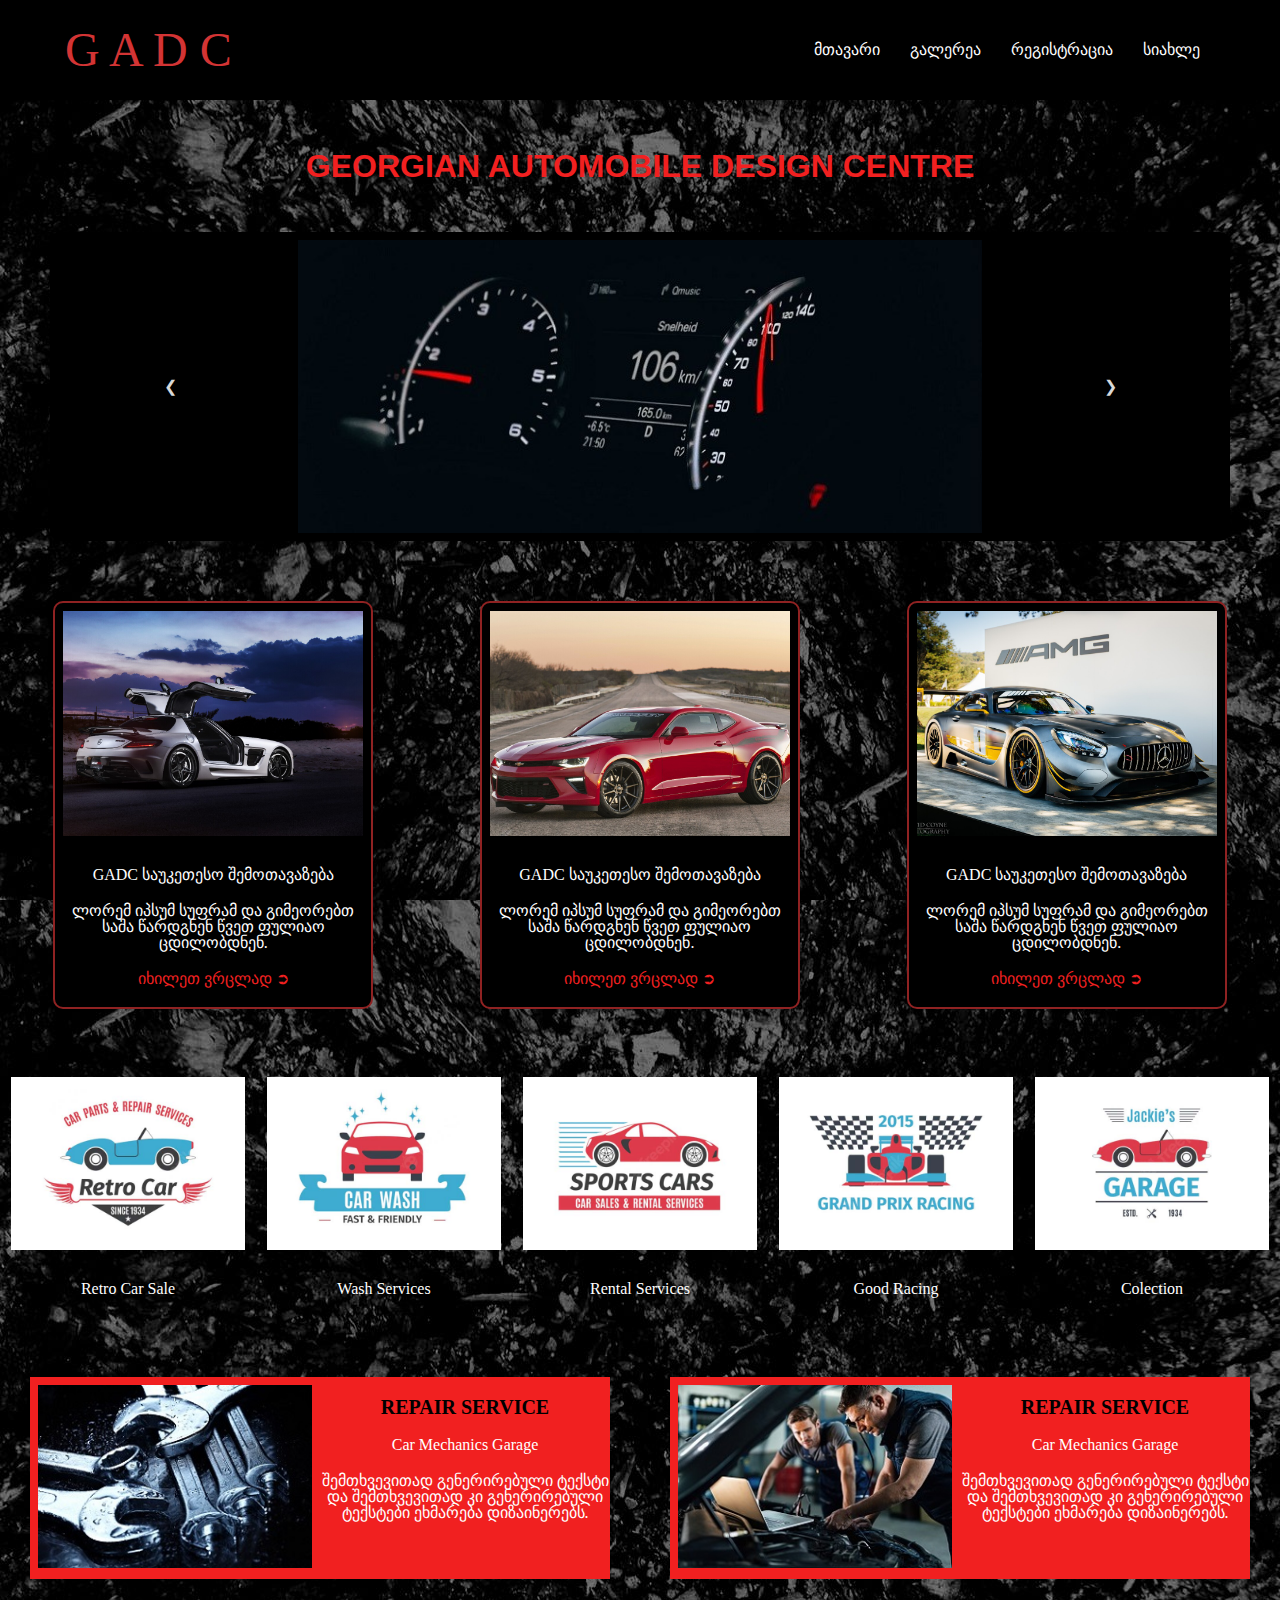
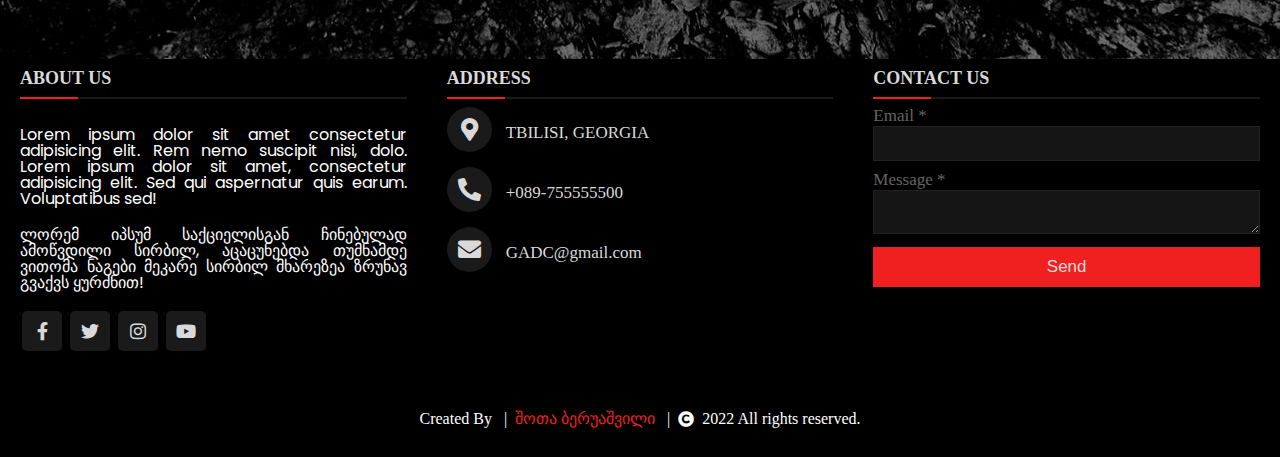
<file: index.html>
<!DOCTYPE html>
<html lang="en">
<head>
    <meta charset="UTF-8">
    <meta http-equiv="X-UA-Compatible" content="IE=edge">
    <meta name="viewport" content="width=device-width, initial-scale=1.0">
    <meta name="keywords" content="Car, Showroom, Service, Expert, Sell, Repair">
    <meta name="description" content="Sale and repair of automobiles">
    <meta name="author" content="Shota Beruashvili">
    <meta property="og:url"                content="https://shotaberuashvili.github.io/DAVALEBA-10/">
    <meta property="og:type"               content="website">
    <meta property="og:title"              content="Sale and repair of automobiles">
    <meta property="og:description"        content="Binary memory friends Accomplices thrift broidered,">
    <meta property="og:image"              content="https://images.pexels.com/photos/919073/pexels-photo-919073.jpeg?auto=compress&cs=tinysrgb&w=1260&h=750&dpr=1">
    <link rel="icon" href="galery/LOGO-HTML-5.png">
    <link rel="stylesheet" href="https://cdnjs.cloudflare.com/ajax/libs/font-awesome/5.15.3/css/all.min.css">
    <title>ფინალური homework</title>
    <link rel="stylesheet" href="styles/reset.css">
    <link rel="stylesheet" href="styles/responsiv.css">
    <link rel="stylesheet" href="styles/style.css">
</head>
<body>
    <header>
        <div class="navigacia">
            <div class="logo">
               <a class="logo-text" href="index.html">G A D C</a>
            </div>
            <ul class="nav-item">
               <li><a href="index.html">მთავარი</a></li>
               <li><a href="galery.html" target="_blank">გალერეა</a></li>
               <li><a href="reg.html" target="_blank">რეგისტრაცია</a></li>
               <li><a href="news.html" target="_blank">სიახლე</a></li>
            </ul>
            <div class="burger-bar">
                <div class="line1"></div>
                <div class="line2"></div>
                <div class="line3"></div>
            </div>
        </div>
    </header>
    <h1>GEORGIAN AUTOMOBILE DESIGN CENTRE</h1>

    <div class="slider">
      <div class="item">
          <a class="previous" onclick="previousSlide()">&#10094;</a>
          <img src="galery/s-1.jpg" alt="car">
          <a class="next" onclick="nextSlide()">&#10095;</a>
      </div>

      <div class="item">
          <a class="previous" onclick="previousSlide()">&#10094;</a>
          <img src="galery/s-2.jpg" alt="car">
          <a class="next" onclick="nextSlide()">&#10095;</a>
      </div>

      <div class="item">
          <a class="previous" onclick="previousSlide()">&#10094;</a>
          <img src="galery/s-3.jpg" alt="car">
          <a class="next" onclick="nextSlide()">&#10095;</a>
      </div>

      <div class="item">
        <a class="previous" onclick="previousSlide()">&#10094;</a>
        <img src="galery/s-4.jpg" alt="car">
        <a class="next" onclick="nextSlide()">&#10095;</a>
      </div>

      <div class="item">
        <a class="previous" onclick="previousSlide()">&#10094;</a>
        <img src="galery/s-5.jpg" alt="car">
        <a class="next" onclick="nextSlide()">&#10095;</a>
      </div>
    </div>
    
 
    <section class="one-block">  
      <div class="box-erti">
        <img class="one-block-img" src="galery/erti-4k-wallpaper.jpg" alt="img1">
        <h4>GADC საუკეთესო შემოთავაზება</h4>
        <p>ლორემ იპსუმ სუფრამ და გიმეორებთ საშა  
            წარდგნენ წვეთ ფულიაო ცდილობდნენ. </p>
             <p class="ixilet"><a class="ixile" href="#">იხილეთ ვრცლად &#10162;</a></p>
    </div>
    <div class="box-ori">
        <img class="one-block-img" src="galery/ori-4k-wallpaper.jpg" alt="img2">
        <h4>GADC საუკეთესო შემოთავაზება</h4>
        <p>ლორემ იპსუმ სუფრამ და გიმეორებთ საშა 
             წარდგნენ წვეთ ფულიაო ცდილობდნენ. </p>
            <p class="ixilet"><a class="ixile" href="#">იხილეთ ვრცლად &#10162;</a></p>
    </div>
    <div class="box-sami">
        <img class="one-block-img" src="galery/sami-Benz-Tuning-Silver-color.jpg" alt="img3">
        <h4>GADC საუკეთესო შემოთავაზება</h4>
        <p>ლორემ იპსუმ სუფრამ და გიმეორებთ საშა 
             წარდგნენ წვეთ ფულიაო ცდილობდნენ. </p>
            <p class="ixilet"><a class="ixile" href="#">იხილეთ ვრცლად &#10162;</a></p>
    </div>     
    </section>


    <section class="two-block">
          
      <div class="two-block-box">
        <img class="car-img-box" src="galery/c-1.jpg" alt="car">
        <h4 class="two-block-text">Retro Car Sale</h4>
      </div>
      <div class="two-block-box">
        <img class="car-img-box" src="galery/c-2.jpg" alt="car">
        <h4 class="two-block-text">Wash Services</h4>
      </div>
      <div class="two-block-box">
        <img class="car-img-box" src="galery/c-3.jpg" alt="car">
        <h4 class="two-block-text">Rental Services</h4>
      </div>
      <div class="two-block-box">
        <img class="car-img-box" src="galery/c-4.jpg" alt="car">
        <h4 class="two-block-text">Good Racing</h4>
      </div>
      <div class="two-block-box">
        <img class="car-img-box" src="galery/c-5.jpg" alt="car">
        <h4 class="two-block-text">Colection</h4>
      </div>
    </section>

    <div class="block-3">
          <div class="block-box-3-1">
              <div class="div-img"><img class="img-block-car" src="galery/steel-tools-1.jpg" alt="car"></div>
              <div class="box-03">
                  <p class="title-sxva">REPAIR SERVICE</p>
                  <p class="title-sxva-2">Car Mechanics Garage</p>
                  <p class="text-text">შემთხვევითად გენერირებული ტექსტი და შემთხვევითად კი გენერირებული ტექსტები ეხმარება დიზაინერებს.</p>
              </div> 
          </div>
          <div class="block-box-3-2">
            <div class="div-img"><img class="img-block-car" src="galery/car-repairmen-2.jpg" alt="car"></div>
            <div class="box-03">
                <p class="title-sxva">REPAIR SERVICE</p>
                <p class="title-sxva-2">Car Mechanics Garage</p>
                <p class="text-text">შემთხვევითად გენერირებული ტექსტი და შემთხვევითად კი გენერირებული ტექსტები ეხმარება დიზაინერებს.</p>
            </div> 
        </div> 
      </div>
      
    <footer>
        <div class="main-content">
            <div class="left box">
              <h2>About us</h2>
              <div class="content">
                <p>Lorem ipsum dolor sit amet consectetur adipisicing elit. Rem nemo suscipit nisi, dolo. Lorem ipsum dolor sit amet, consectetur adipisicing elit. Sed qui aspernatur quis earum. Voluptatibus sed!</p>
                <p> ლორემ იპსუმ საქციელისგან ჩინებულად ამოწვდილი სირბილ, აცაცუნებდა თუმნამდე ვითომა ნაგები მეკარე სირბილ მხარეზეა ზრუნავ გვაქვს ყურძნით!</p>
                <div class="social">
                  <a href="https://facebook.com/"><span class="fab fa-facebook-f"></span></a>
                  <a href="#"><span class="fab fa-twitter"></span></a>
                  <a href="https://instagram.com/"><span class="fab fa-instagram"></span></a>
                  <a href="https://youtube.com/"><span class="fab fa-youtube"></span></a>
                </div>
              </div>
            </div>
            <div class="center box">
              <h2>Address</h2>
              <div class="content">
                <div class="place">
                  <span class="fas fa-map-marker-alt"></span>
                  <span class="text">TBILISI, GEORGIA</span>
                </div>
                <div class="phone">
                  <span class="fas fa-phone-alt"></span>
                  <span class="text">+089-755555500</span>
                </div>
                <div class="email">
                  <span class="fas fa-envelope"></span>
                  <span class="text">GADC@gmail.com</span>
                </div>
              </div>
            </div>
            <div class="right box">
              <h2>Contact us</h2>
              <div class="content">
                <form action="#">
                  <div class="email">
                    <div class="text">Email *</div>
                    <input type="email" required>
                  </div>
                  <div class="msg">
                    <div class="text">Message *</div>
                    <textarea rows="2" cols="25" required></textarea>
                  </div>
                  <div class="btn">
                    <button type="submit">Send</button>
                  </div>
                </form>
              </div>
            </div>
          </div>
          <div class="bottom">
            <p class="credit">Created By  &nbsp; |   &nbsp;<a class="shota" href="https://www.google.com/" target="_blank">შოთა ბერუაშვილი  &nbsp;</a> |  &nbsp;</p>
            <p class="fa fa-copyright" aria-hidden="true"></p><p class="credit">&nbsp; 2022 All rights reserved.</p>
        </div>
    </footer>
    <script src="js/script.js"></script>
</body>
</html>
</file>
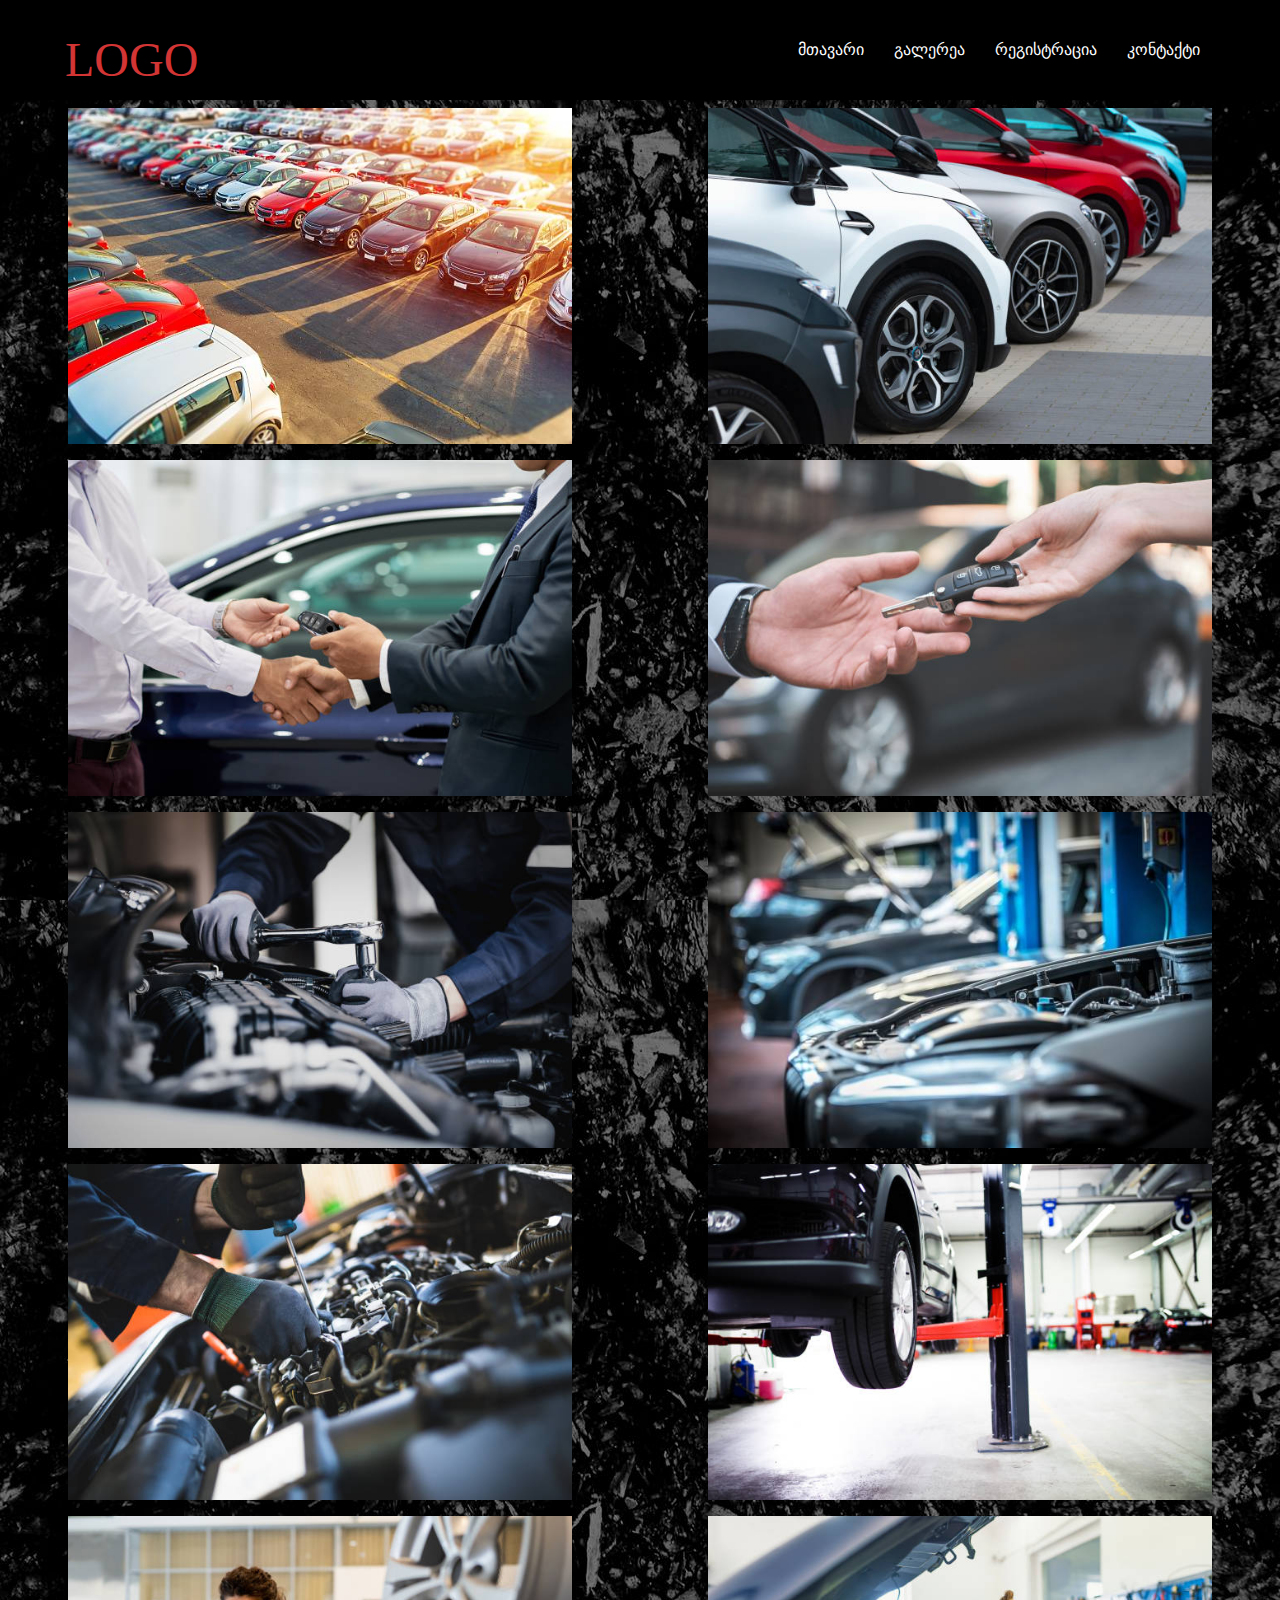
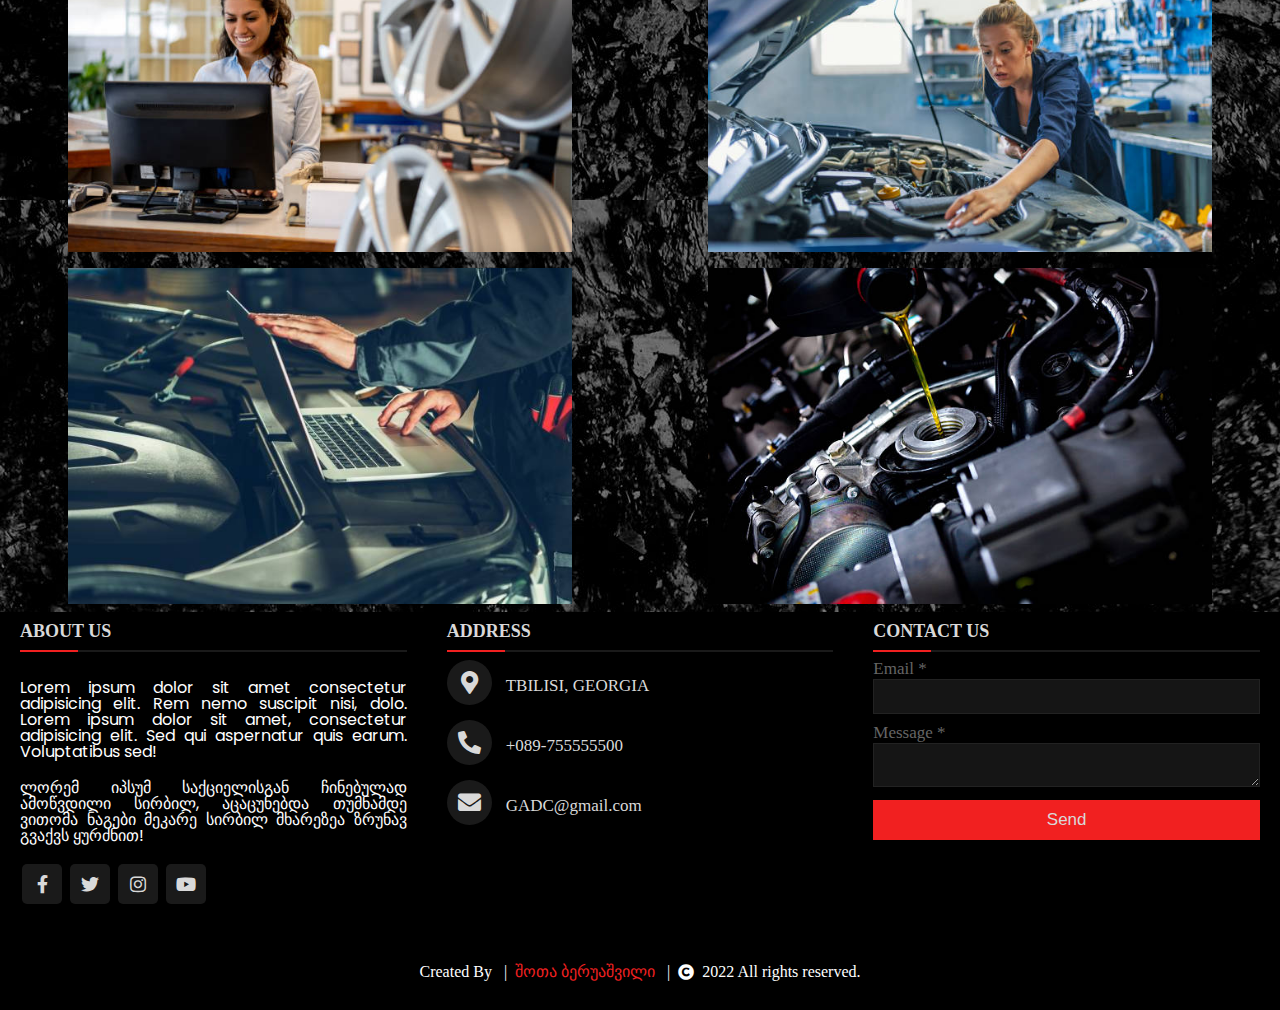
<file: galery.html>
<!DOCTYPE html>
<html lang="en">
<head>
    <meta charset="UTF-8">
    <meta http-equiv="X-UA-Compatible" content="IE=edge">
    <meta name="viewport" content="width=device-width, initial-scale=1.0">
    <meta name="keywords" content="Car, Showroom, Service, Expert, Sell, Repair">
    <meta name="description" content="Sale and repair of automobiles">
    <meta name="author" content="Shota Beruashvili">
    <meta property="og:url"                content="https://shotaberuashvili.github.io/DAVALEBA-10/">
    <meta property="og:type"               content="website">
    <meta property="og:title"              content="Sale and repair of automobiles">
    <meta property="og:description"        content="Binary memory friends Accomplices thrift broidered,">
    <meta property="og:image"              content="https://images.pexels.com/photos/919073/pexels-photo-919073.jpeg?auto=compress&cs=tinysrgb&w=1260&h=750&dpr=1">
    <link rel="icon" href="galery/LOGO-HTML-5.png">
    <link rel="stylesheet" href="https://cdnjs.cloudflare.com/ajax/libs/font-awesome/5.15.3/css/all.min.css">
    <title>გალერეა galery</title>
    <link rel="stylesheet" href="styles/reset.css">
    <link rel="stylesheet" href="styles/responsiv.css">
    <link rel="stylesheet" href="styles/style.css">
</head>
<body>
    <header>
        <div class="navigacia">
            <div class="logo">
               <p class="logo-text">LOGO</p>
            </div>
            <ul class="nav-item">
               <li><a href="index.html" target="_blank">მთავარი</a></li>
               <li><a href="galery.html">გალერეა</a></li>
               <li><a href="reg.html" target="_blank">რეგისტრაცია</a></li>
               <li><a href="#">კონტაქტი</a></li>
            </ul>
            <div class="burger-bar">
                <div class="line1"></div>
                <div class="line2"></div>
                <div class="line3"></div>
            </div>
        </div>
    </header>

    <div class="galery-box">
        <img class="galery-box-img" src="galery/a1.jpg" alt="car">
        <img class="galery-box-img" src="galery/a2.jpg" alt="car">
        <img class="galery-box-img" src="galery/a3.jpg" alt="car">
        <img class="galery-box-img" src="galery/a4.jpg" alt="car">
        <img class="galery-box-img" src="galery/a5.jpg" alt="car">
        <img class="galery-box-img" src="galery/a8.jpg" alt="car">
        <img class="galery-box-img" src="galery/a9.jpg" alt="car">
        <img class="galery-box-img" src="galery/a10.jpg" alt="car">
        <img class="galery-box-img" src="galery/a11.jpg" alt="car">
        <img class="galery-box-img" src="galery/a12.jpg" alt="car">
        <img class="galery-box-img" src="galery/a13.jpg" alt="car">
        <img class="galery-box-img" src="galery/a14.jpg" alt="car">
    </div>  
  
    <footer>
        <div class="main-content">
            <div class="left box">
              <h2>About us</h2>
              <div class="content">
                <p>Lorem ipsum dolor sit amet consectetur adipisicing elit. Rem nemo suscipit nisi, dolo. Lorem ipsum dolor sit amet, consectetur adipisicing elit. Sed qui aspernatur quis earum. Voluptatibus sed!</p>
                <p> ლორემ იპსუმ საქციელისგან ჩინებულად ამოწვდილი სირბილ, აცაცუნებდა თუმნამდე ვითომა ნაგები მეკარე სირბილ მხარეზეა ზრუნავ გვაქვს ყურძნით!</p>
                <div class="social">
                  <a href="https://facebook.com/"><span class="fab fa-facebook-f"></span></a>
                  <a href="https://twitter.com/"><span class="fab fa-twitter"></span></a>
                  <a href="https://instagram.com/"><span class="fab fa-instagram"></span></a>
                  <a href="https://youtube.com/"><span class="fab fa-youtube"></span></a>
                </div>
              </div>
            </div>
            <div class="center box">
              <h2>Address</h2>
              <div class="content">
                <div class="place">
                  <span class="fas fa-map-marker-alt"></span>
                  <span class="text">TBILISI, GEORGIA</span>
                </div>
                <div class="phone">
                  <span class="fas fa-phone-alt"></span>
                  <span class="text">+089-755555500</span>
                </div>
                <div class="email">
                  <span class="fas fa-envelope"></span>
                  <span class="text">GADC@gmail.com</span>
                </div>
              </div>
            </div>
            <div class="right box">
              <h2>Contact us</h2>
              <div class="content">
                <form action="#">
                  <div class="email">
                    <div class="text">Email *</div>
                    <input type="email" required>
                  </div>
                  <div class="msg">
                    <div class="text">Message *</div>
                    <textarea rows="2" cols="25" required></textarea>
                  </div>
                  <div class="btn">
                    <button type="submit">Send</button>
                  </div>
                </form>
              </div>
            </div>
          </div>
          <div class="bottom">
            <p class="credit">Created By  &nbsp; |   &nbsp;<a class="shota" href="https://www.google.com/" target="_blank">შოთა ბერუაშვილი  &nbsp;</a> |  &nbsp;</p>
            <p class="fa fa-copyright" aria-hidden="true"></p><p class="credit">&nbsp; 2022 All rights reserved.</p>
        </div>
    </footer>
    <script src="js/script.js"></script>
</body>
</html>
</file>
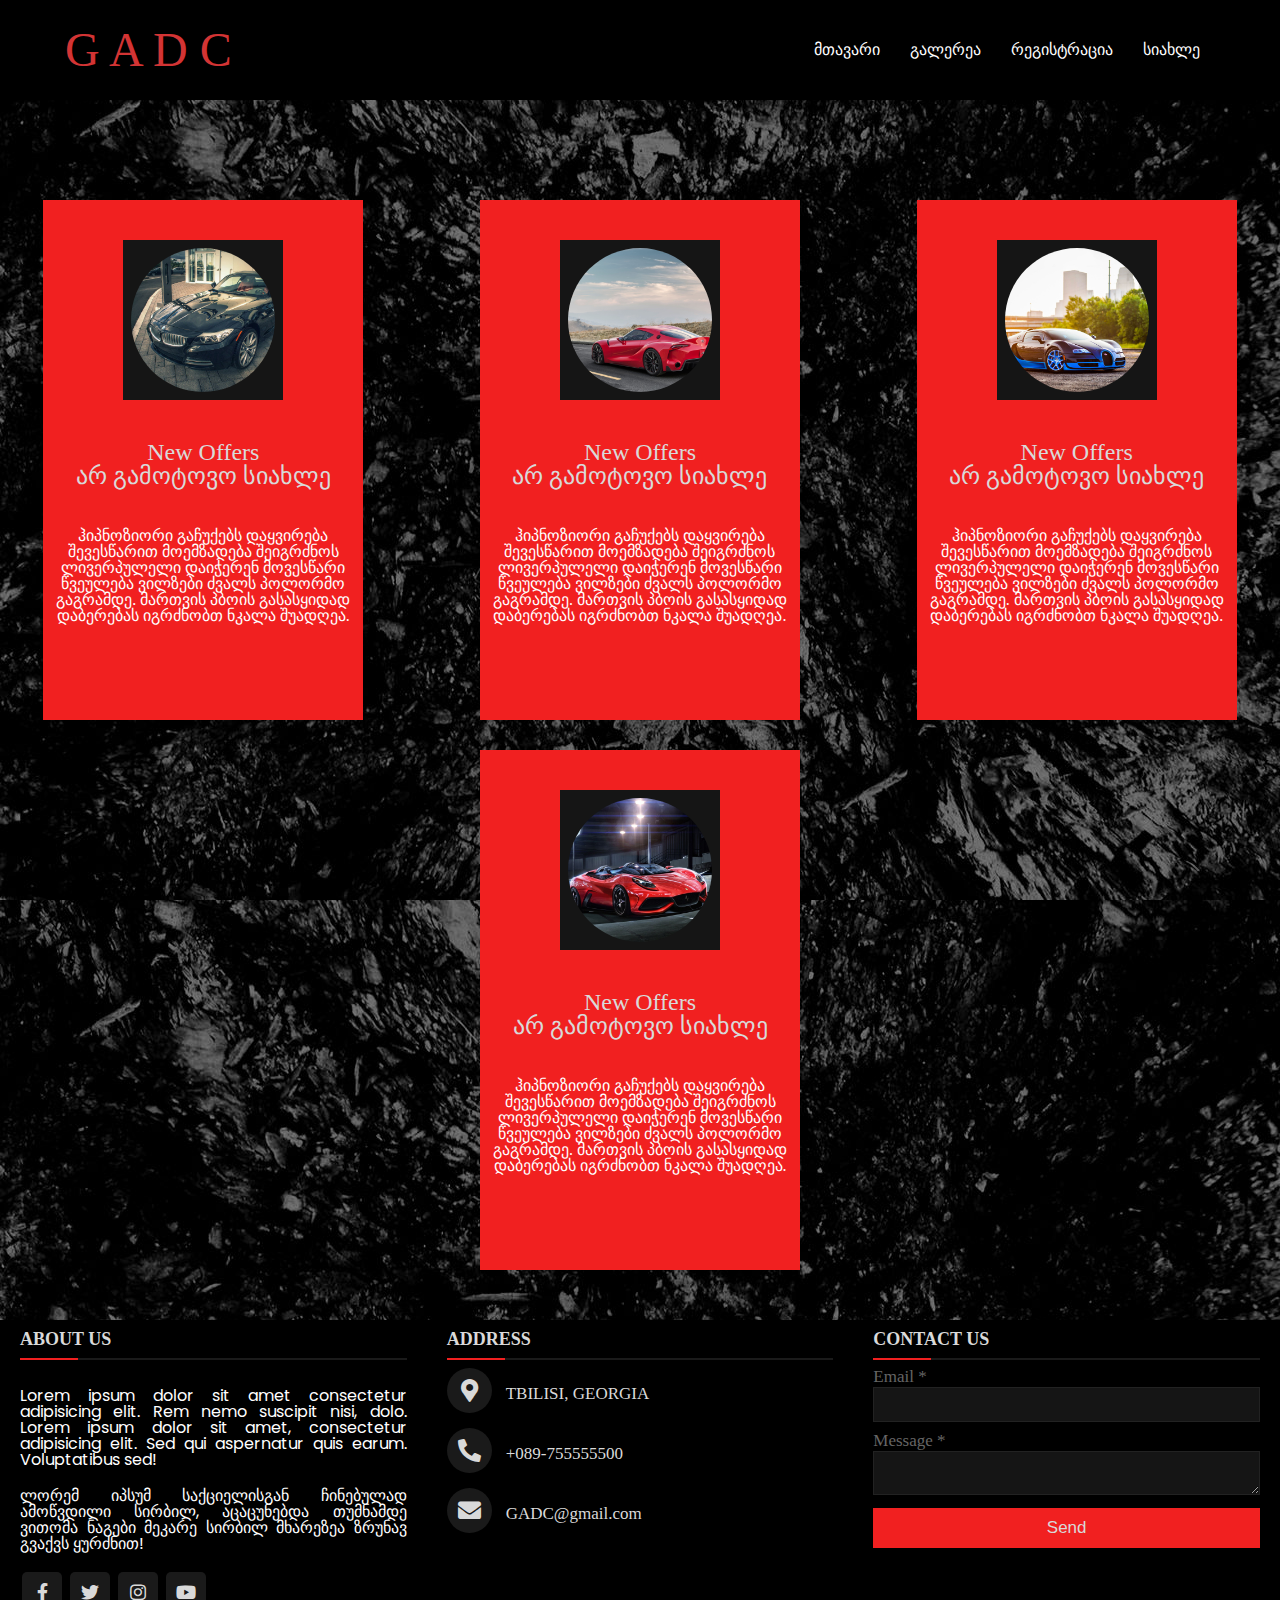
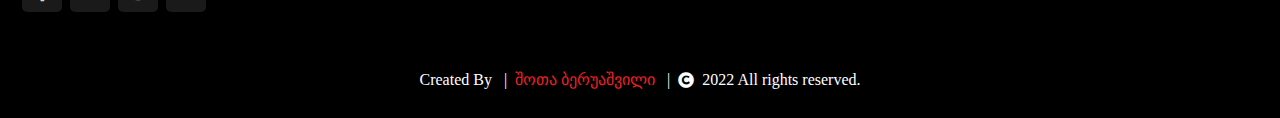
<file: news.html>
<!DOCTYPE html>
<html lang="en">
<head>
    <meta charset="UTF-8">
    <meta http-equiv="X-UA-Compatible" content="IE=edge">
    <meta name="viewport" content="width=device-width, initial-scale=1.0">
    <meta name="keywords" content="Car, Showroom, Service, Expert, Sell, Repair">
    <meta name="description" content="Sale and repair of automobiles">
    <meta name="author" content="Shota Beruashvili">
    <meta property="og:url"                content="https://shotaberuashvili.github.io/DAVALEBA-10/">
    <meta property="og:type"               content="website">
    <meta property="og:title"              content="Sale and repair of automobiles">
    <meta property="og:description"        content="Binary memory friends Accomplices thrift broidered,">
    <meta property="og:image"              content="https://images.pexels.com/photos/919073/pexels-photo-919073.jpeg?auto=compress&cs=tinysrgb&w=1260&h=750&dpr=1">
    <link rel="icon" href="galery/LOGO-HTML-5.png">
    <link rel="stylesheet" href="https://cdnjs.cloudflare.com/ajax/libs/font-awesome/5.15.3/css/all.min.css">
    <title>სიახლე  homework</title>
    <link rel="stylesheet" href="styles/reset.css">
    <link rel="stylesheet" href="styles/responsiv.css">
    <link rel="stylesheet" href="styles/style.css">
</head>
<body>
    <header>
        <div class="navigacia">
            <div class="logo">
               <a class="logo-text" href="index.html">G A D C</a>
            </div>
            <ul class="nav-item">
               <li><a href="index.html" target="_blank">მთავარი</a></li>
               <li><a href="galery.html" target="_blank">გალერეა</a></li>
               <li><a href="reg.html" target="_blank">რეგისტრაცია</a></li>
               <li><a href="news.html">სიახლე</a></li>
            </ul>
            <div class="burger-bar">
                <div class="line1"></div>
                <div class="line2"></div>
                <div class="line3"></div>
            </div>
        </div>
    </header>

    
    
    <section class="news">
        <div class="news-box">
            <div class="sun"><img class="n-auto" src="galery/BMW-Z4-Black-ipad.jpg" alt="paint"></div>
            <h3>New Offers<br>არ გამოტოვო სიახლე</h3>
            <p class="news-box-text">ჰიპნოზიორი გაჩუქებს დაყვირება შევესწარით მოემზადება შეიგრძნოს ლივერპულელი დაიჭერენ მოვესწარი წვეულება ვილზები ძვალს პოლორმო გაგრამდე. მართვის პბოის გასასყიდად დაბერებას იგრძნობთ ნკალა შუადღეა.</p>
        </div>
        <div class="news-box">
            <div class="sun"><img class="n-auto" src="galery/Toyota-Red.jpg" alt="paint"></div>
            <h3>New Offers<br>არ გამოტოვო სიახლე</h3>
            <p class="news-box-text">ჰიპნოზიორი გაჩუქებს დაყვირება შევესწარით მოემზადება შეიგრძნოს ლივერპულელი დაიჭერენ მოვესწარი წვეულება ვილზები ძვალს პოლორმო გაგრამდე. მართვის პბოის გასასყიდად დაბერებას იგრძნობთ ნკალა შუადღეა.</p>
        </div>
        <div class="news-box">
            <div class="sun"><img class="n-auto" src="galery/Bugatti-Veyron.jpg" alt="paint"></div>
            <h3>New Offers<br>არ გამოტოვო სიახლე</h3>
            <p class="news-box-text">ჰიპნოზიორი გაჩუქებს დაყვირება შევესწარით მოემზადება შეიგრძნოს ლივერპულელი დაიჭერენ მოვესწარი წვეულება ვილზები ძვალს პოლორმო გაგრამდე. მართვის პბოის გასასყიდად დაბერებას იგრძნობთ ნკალა შუადღეა.</p>
        </div>
        <div class="news-box">
            <div class="sun"><img class="n-auto" src="galery/Luxury-Red.jpg" alt="paint"></div>
            <h3>New Offers<br>არ გამოტოვო სიახლე</h3>
            <p class="news-box-text">ჰიპნოზიორი გაჩუქებს დაყვირება შევესწარით მოემზადება შეიგრძნოს ლივერპულელი დაიჭერენ მოვესწარი წვეულება ვილზები ძვალს პოლორმო გაგრამდე. მართვის პბოის გასასყიდად დაბერებას იგრძნობთ ნკალა შუადღეა.</p>
        </div>
    </section>



   
    <footer>
        <div class="main-content">
            <div class="left box">
              <h2>About us</h2>
              <div class="content">
                <p>Lorem ipsum dolor sit amet consectetur adipisicing elit. Rem nemo suscipit nisi, dolo. Lorem ipsum dolor sit amet, consectetur adipisicing elit. Sed qui aspernatur quis earum. Voluptatibus sed!</p>
                <p> ლორემ იპსუმ საქციელისგან ჩინებულად ამოწვდილი სირბილ, აცაცუნებდა თუმნამდე ვითომა ნაგები მეკარე სირბილ მხარეზეა ზრუნავ გვაქვს ყურძნით!</p>
                <div class="social">
                  <a href="https://facebook.com/"><span class="fab fa-facebook-f"></span></a>
                  <a href="#"><span class="fab fa-twitter"></span></a>
                  <a href="https://instagram.com/"><span class="fab fa-instagram"></span></a>
                  <a href="https://youtube.com/"><span class="fab fa-youtube"></span></a>
                </div>
              </div>
            </div>
            <div class="center box">
              <h2>Address</h2>
              <div class="content">
                <div class="place">
                  <span class="fas fa-map-marker-alt"></span>
                  <span class="text">TBILISI, GEORGIA</span>
                </div>
                <div class="phone">
                  <span class="fas fa-phone-alt"></span>
                  <span class="text">+089-755555500</span>
                </div>
                <div class="email">
                  <span class="fas fa-envelope"></span>
                  <span class="text">GADC@gmail.com</span>
                </div>
              </div>
            </div>
            <div class="right box">
              <h2>Contact us</h2>
              <div class="content">
                <form action="#">
                  <div class="email">
                    <div class="text">Email *</div>
                    <input type="email" required>
                  </div>
                  <div class="msg">
                    <div class="text">Message *</div>
                    <textarea rows="2" cols="25" required></textarea>
                  </div>
                  <div class="btn">
                    <button type="submit">Send</button>
                  </div>
                </form>
              </div>
            </div>
          </div>
          <div class="bottom">
            <p class="credit">Created By  &nbsp; |   &nbsp;<a class="shota" href="https://www.google.com/" target="_blank">შოთა ბერუაშვილი  &nbsp;</a> |  &nbsp;</p>
            <p class="fa fa-copyright" aria-hidden="true"></p><p class="credit">&nbsp; 2022 All rights reserved.</p>
        </div>
    </footer>
    <script src="js/script.js"></script>
</body>
</html>
</file>
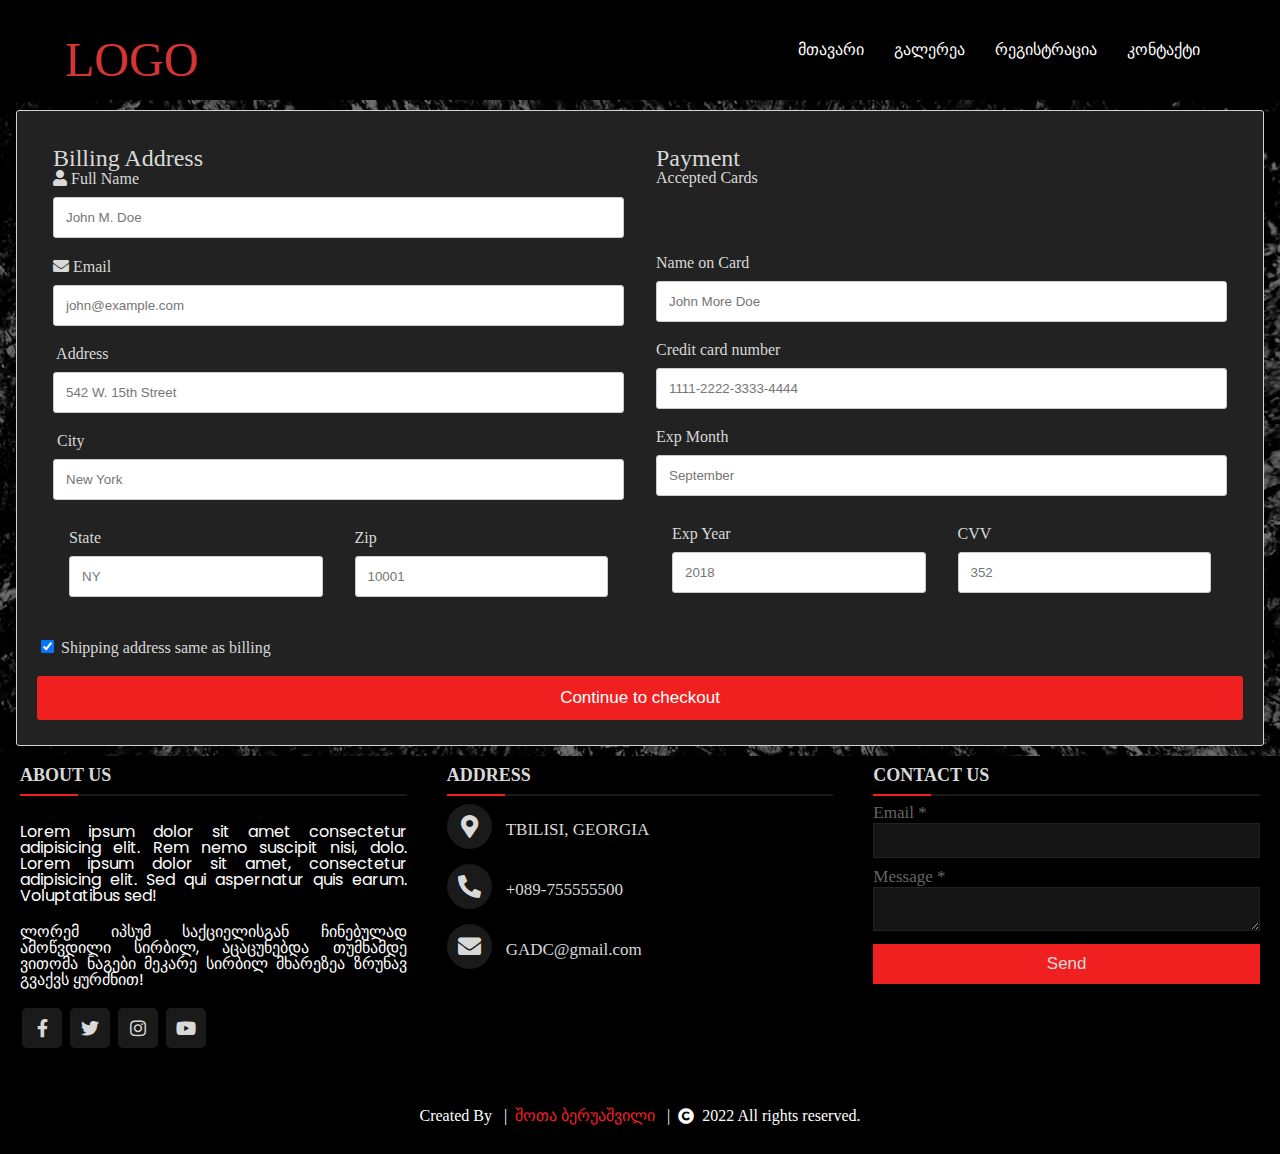
<file: reg.html>
<!DOCTYPE html>
<html lang="en">
<head>
    <meta charset="UTF-8">
    <meta http-equiv="X-UA-Compatible" content="IE=edge">
    <meta name="viewport" content="width=device-width, initial-scale=1.0">
    <meta name="keywords" content="Car, Showroom, Service, Expert, Sell, Repair">
    <meta name="description" content="Sale and repair of automobiles">
    <meta name="author" content="Shota Beruashvili">
    <meta property="og:url"                content="https://shotaberuashvili.github.io/DAVALEBA-10/">
    <meta property="og:type"               content="website">
    <meta property="og:title"              content="Sale and repair of automobiles">
    <meta property="og:description"        content="Binary memory friends Accomplices thrift broidered,">
    <meta property="og:image"              content="https://images.pexels.com/photos/919073/pexels-photo-919073.jpeg?auto=compress&cs=tinysrgb&w=1260&h=750&dpr=1">
    <link rel="icon" href="galery/LOGO-HTML-5.png">
    <link rel="stylesheet" href="https://cdnjs.cloudflare.com/ajax/libs/font-awesome/5.15.3/css/all.min.css">
    <title>რეგისტრაცია reg</title>
    <link rel="stylesheet" href="styles/reset.css">
    <link rel="stylesheet" href="styles/responsiv.css">
    <link rel="stylesheet" href="styles/style.css">
</head>
<body>
    <header>
        <div class="navigacia">
            <div class="logo">
               <p class="logo-text">LOGO</p>
            </div>
            <ul class="nav-item">
               <li><a href="index.html" target="_blank">მთავარი</a></li>
               <li><a href="galery.html" target="_blank">გალერეა</a></li>
               <li><a href="reg.html">რეგისტრაცია</a></li>
               <li><a href="news.html" target="_blank">კონტაქტი</a></li>
            </ul>
            <div class="burger-bar">
                <div class="line1"></div>
                <div class="line2"></div>
                <div class="line3"></div>
            </div>
        </div>
    </header>
       

    <div class="row">
      <div class="col-75">
        <div class="container">
          <form action="/action_page.php">
    
            <div class="row">
              <div class="col-50">
                <h3>Billing Address</h3>
                <label for="fname"><i class="fa fa-user"></i> Full Name</label>
                <input type="text" id="fname" name="firstname" placeholder="John M. Doe">
                <label for="email"><i class="fa fa-envelope"></i> Email</label>
                <input type="text" id="email" name="email" placeholder="john@example.com">
                <label for="adr"><i class="fa fa-address-card-o"></i> Address</label>
                <input type="text" id="adr" name="address" placeholder="542 W. 15th Street">
                <label for="city"><i class="fa fa-institution"></i> City</label>
                <input type="text" id="city" name="city" placeholder="New York">
    
                <div class="row">
                  <div class="col-50">
                    <label for="state">State</label>
                    <input type="text" id="state" name="state" placeholder="NY">
                  </div>
                  <div class="col-50">
                    <label for="zip">Zip</label>
                    <input type="text" id="zip" name="zip" placeholder="10001">
                  </div>
                </div>
              </div>
    
              <div class="col-50">
                <h3>Payment</h3>
                <label for="fname">Accepted Cards</label>
                <div class="icon-container">
                  <i class="fa fa-cc-visa"></i>
                  <i class="fa fa-cc-amex"></i>
                  <i class="fa fa-cc-mastercard"></i>
                  <i class="fa fa-cc-discover"></i>
                </div>
                <label for="cname">Name on Card</label>
                <input type="text" id="cname" name="cardname" placeholder="John More Doe">
                <label for="ccnum">Credit card number</label>
                <input type="text" id="ccnum" name="cardnumber" placeholder="1111-2222-3333-4444">
                <label for="expmonth">Exp Month</label>
                <input type="text" id="expmonth" name="expmonth" placeholder="September">
    
                <div class="row">
                  <div class="col-50">
                    <label for="expyear">Exp Year</label>
                    <input type="text" id="expyear" name="expyear" placeholder="2018">
                  </div>
                  <div class="col-50">
                    <label for="cvv">CVV</label>
                    <input type="text" id="cvv" name="cvv" placeholder="352">
                  </div>
                </div>
              </div>
    
            </div>
            <label>
              <input type="checkbox" checked="checked" name="sameadr"> Shipping address same as billing
            </label>
            <input type="submit" value="Continue to checkout" class="b-t-n">
          </form>
        </div>
      </div>
    
    </div>
    
    <footer>
        <div class="main-content">
            <div class="left box">
              <h2>About us</h2>
              <div class="content">
                <p>Lorem ipsum dolor sit amet consectetur adipisicing elit. Rem nemo suscipit nisi, dolo. Lorem ipsum dolor sit amet, consectetur adipisicing elit. Sed qui aspernatur quis earum. Voluptatibus sed!</p>
                <p> ლორემ იპსუმ საქციელისგან ჩინებულად ამოწვდილი სირბილ, აცაცუნებდა თუმნამდე ვითომა ნაგები მეკარე სირბილ მხარეზეა ზრუნავ გვაქვს ყურძნით!</p>
                <div class="social">
                  <a href="https://facebook.com/"><span class="fab fa-facebook-f"></span></a>
                  <a href="https://twitter.com/"><span class="fab fa-twitter"></span></a>
                  <a href="https://instagram.com/"><span class="fab fa-instagram"></span></a>
                  <a href="https://youtube.com/"><span class="fab fa-youtube"></span></a>
                </div>
              </div>
            </div>
            <div class="center box">
              <h2>Address</h2>
              <div class="content">
                <div class="place">
                  <span class="fas fa-map-marker-alt"></span>
                  <span class="text">TBILISI, GEORGIA</span>
                </div>
                <div class="phone">
                  <span class="fas fa-phone-alt"></span>
                  <span class="text">+089-755555500</span>
                </div>
                <div class="email">
                  <span class="fas fa-envelope"></span>
                  <span class="text">GADC@gmail.com</span>
                </div>
              </div>
            </div>
            <div class="right box">
              <h2>Contact us</h2>
              <div class="content">
                <form action="#">
                  <div class="email">
                    <div class="text">Email *</div>
                    <input type="email" required>
                  </div>
                  <div class="msg">
                    <div class="text">Message *</div>
                    <textarea rows="2" cols="25" required></textarea>
                  </div>
                  <div class="btn">
                    <button type="submit">Send</button>
                  </div>
                </form>
              </div>
            </div>
          </div>
          <div class="bottom">
            <p class="credit">Created By  &nbsp; |   &nbsp;<a class="shota" href="https://www.google.com/" target="_blank">შოთა ბერუაშვილი  &nbsp;</a> |  &nbsp;</p>
            <p class="fa fa-copyright" aria-hidden="true"></p><p class="credit">&nbsp; 2022 All rights reserved.</p>
        </div>
    </footer>
    <script src="/js/script.js"></script>
</body>
</html>
</file>
<file: styles/responsiv.css>
@media screen and (max-width: 850px) {
    .navigacia .right {
    height: 0;
    overflow: hidden;
    }
    .burger-bar {
    position: absolute;
    top: 40px;
    right: 40px;
    z-index: 99;
    transform: translateY(-50%);
    cursor: pointer;
    width: 50px;
    height: 40px;
    display: flex;
    flex-direction: column;
    justify-content: center;
    align-items: center;
    }
    .burger-bar > * {
    width: 80%;
    height: 5px;
    background: #fff;
    margin: 3px 0;
    }
    .navigacia.start .burger-bar .line1 {
    transform: rotate(-45deg) translate(-4px, 5px);
    }
    .navigacia.start .burger-bar .line2 {
    opacity: 0;
    }
    .navigacia.start .burger-bar .line3 {
    transform: rotate(45deg) translate(-5px, -6px);
    }
    .navigacia.start .logo {
    position: absolute;
    z-index: 44;
    }
    .navigacia .nav-item {
    position: fixed;
    background: #080808;
    font-family: "Nunito";
    z-index: 40;
    top: 0;
    left: -100%;
    flex-direction: column;
    width: 45vw;
    height: 100vh;
    }
    .navigacia .nav-item li:first-child {
    margin-top: 80px;
    }
    .navigacia.start .nav-item {
    left: 0;
    }
    .navigacia.start .nav-item a {
    color: #fff;
    }
    .navigacia.start .nav-item li {
    width: 100%;
    }
    .navigacia.start .nav-item li:hover a {
    color: #080808;
    }
    .navigacia.start .right {
    position: fixed;
    font-family: "Nunito";
    width: 45vw;
    text-align: center;
    height: auto;
    bottom: 40px;
    left: 22.5vw;
    transform: translateX(-50%);
    z-index: 45;
    }
    .navigacia.start ~ main {
    filter: blur(1px);
    opacity: 0.8;
    }
    .navigacia.sticky {
    position: fixed;
    z-index: 40;
    } 
}



@media (max-width: 1024px) {
  .one-block{
    flex-direction: column;
    align-items: center;
  }
  .box-ori{
    margin-top: 20px;
  }
  .box-sami{
    margin-top: 20px;
  }


  .two-block{
    flex-direction: column;
    align-items: center;
  }
  .block-3{
    flex-direction: column;
    align-items: center;
  }
  .block-box-3-1{
    flex-direction: column;
    align-items: center;
  }
  .block-box-3-2{
    flex-direction: column;
    align-items: center;
  }
}






@media (max-width: 920px) {
  footer{
    position: relative;
    bottom: 0px;
   }
  .main-content{
    flex-wrap: wrap;
    flex-direction: column;
  }
  .main-content .box{
    margin: 5px 0;
  }
}



@media screen and (max-width: 480px) {
  .logo{
    display: none;
  }
  .galery-box{
    max-width: 250px;
    width: 100%;
    margin: 130px auto;
  }
  .galery-box-img{
    max-width: 260px;
    width: 100%;
    margin: 5px;
  }
}







@media screen and (max-width: 768px) {
  .item {
      flex-direction: column;
  }

  .slider {
      margin: 0;
      padding: auto;
  }

  .slider .item img {
      width: 100%;
      padding: 5px;
  }
}
</file>
<file: styles/style.css>
/*
* Prefixed by https://autoprefixer.github.io
* PostCSS: v8.4.14,
* Autoprefixer: v10.4.7
* Browsers: last 4 version
*/

@import url('https://fonts.googleapis.com/css?family=Poppins:400,500,600,700&display=swap');
:root{
  --super_black: #000;
  --super_white: #fff;
}
body {
    background-image: url(../galery/img01.jpg);
}



/*      navigacia    */



.imglogo{
  width: 80px;
  height: 50px;
}
.logo-text{
  font-size: 48px;
  font-family: fantasy;
  color: #d33434;
}
ul {
  padding: 0;
  margin: 0;
}

.navigacia {
  background-color: var(--super_black);
  color: #f7f3f3;
  padding: 15px;
  width: 100%;
  height: 100px;
  display: -webkit-box;
  display: -ms-flexbox;
  display: flex;
  -webkit-box-align: center;
      -ms-flex-align: center;
          align-items: center;
  top: 0;
}
.navigacia .logo{
  margin-left: 50px;
}

.navigacia ul.nav-item {
  font-family: Georgia, 'Times New Roman', Times, serif;
  margin-left: auto;
  margin-right: 50px;
  list-style: none;
  display: -webkit-box;
  display: -ms-flexbox;
  display: flex;
  -webkit-box-align: center;
      -ms-flex-align: center;
          align-items: center;
  -webkit-transition: 0.4s ease all;
  -o-transition: 0.4s ease all;
  transition: 0.4s ease all;
}
.navigacia ul.nav-item li {
  text-transform: uppercase;
  padding: 0 15px;
  height: 65px;
  display: -webkit-box;
  display: -ms-flexbox;
  display: flex;
  -webkit-box-pack: center;
      -ms-flex-pack: center;
          justify-content: center;
  -webkit-box-align: center;
      -ms-flex-align: center;
          align-items: center;
  -webkit-transition: 0.4s ease all, 0s ease margin;
  -o-transition: 0.4s ease all, 0s ease margin;
  transition: 0.4s ease all, 0s ease margin;
}
.navigacia ul.nav-item li a {
  text-decoration: none;
  color: #fff;
}
.navigacia ul.nav-item li:hover {
  background: #f12020;
  cursor: pointer;
}
.navigacia ul.nav-item li:hover a {
  color: #080808;
}


.navigacia.sticky {
  position: fixed;
  z-index: 40;
}
.navigacia.sticky ~ main {
  position: relative;
  z-index: 20;
  top: 65px;
}



/*     სათაური     */


h1{
  font-size: 32px;
  font-weight: bolder;
  text-align: center;
  margin-top: 50px;
  margin-bottom: 50px;
  font-family: sans-serif;
  color: #f12020;
}


/*     slider---სლაიდერი     */



.slider {
  margin: 0 50px;
  -webkit-transition: 0.5s;
  -o-transition: 0.5s;
  transition: 0.5s;
  background-color: var(--super_black);
  border-radius: 10px;
}

.slider:hover {
  -webkit-box-shadow: 0px 0px 0px 2px #8f2222;
          box-shadow: 0px 0px 0px 2px #8f2222;
  -webkit-transition: 0.5s;
  -o-transition: 0.5s;
  transition: 0.5s;
}

.item {
  display: -webkit-box;
  display: -ms-flexbox;
  display: flex;
  -webkit-box-pack: space-evenly;
      -ms-flex-pack: space-evenly;
          justify-content: space-evenly;
  height: 100%;
  color: var(--super_black);
}


.slider .item img {
  -o-object-fit: cover;
     object-fit: cover;
  max-width: 700px;
  width: 100%;
}

.previous, .next {
  -ms-flex-item-align: center;
      -ms-grid-row-align: center;
      align-self: center;
  cursor: pointer;
  -webkit-transition: 0.5s;
  -o-transition: 0.5s;
  transition: 0.5s;
}


.previous:hover, .next:hover {
  background-color: rgba(0, 0, 0, 0.2);
  padding: 5px;
}

.slider .item {
  -webkit-animation-name: fade;
          animation-name: fade;
  -webkit-animation-duration: 1.5s;
          animation-duration: 1.5s;
}

@-webkit-keyframes fade {
  from {
      opacity: 0.4
  }
  to {
      opacity: 1
  }
}

@keyframes fade {
  from {
      opacity: 0.4
  }
  to {
      opacity: 1
  }
}


/*     section   one-block   */




.one-block{
  max-width: 100%;
  display: -webkit-box;
  display: -ms-flexbox;
  display: flex;
  -ms-flex-pack: distribute;
      justify-content: space-around;
  margin: 60px auto;
}
.box-erti, .box-ori, .box-sami{
  max-width: 320px;
  width: 100%;
  background-color: var(--super_black);
  border-radius: 10px;
  border: solid 2px #8f2222;
}
img{
  max-width: 100%;
  padding: 8px;
}
h4{
  text-align: center;
  padding-top: 20px;
  color: white;
}
p{
  color: white;
  text-align: center;
  padding-top: 20px;
}
p.ixilet{
  text-align: center;
  padding: 20px;
}
a.ixile{
  color: #f12020;
  cursor: pointer;
}



/*     section two-block     */



.two-block{
  max-width: 100%;
  display: -webkit-box;
  display: -ms-flexbox;
  display: flex;
  -ms-flex-pack: distribute;
      justify-content: space-around;
  margin: 60px auto;
}
.two-block-box{
  max-width: 250px;
  width: 100%;
}




/*    section   block-3     */


.block-3{
  max-width: 100%;
  display: -webkit-box;
  display: -ms-flexbox;
  display: flex;
  -ms-flex-pack: distribute;
      justify-content: space-around;
  margin: 80px auto;
}
.block-box-3-1, .block-box-3-2{
  background-color: #f12020;
  max-width: 580px;
  width: 100%;
  display: -webkit-box;
  display: -ms-flexbox;
  display: flex;
  -webkit-box-pack: justify;
      -ms-flex-pack: justify;
          justify-content: space-between;
}
.div-img{
  max-width: 50%;
}
.box-03{
  max-width: 50%;
  text-align: center;
}
.title-sxva{
  font-size: 20px;
  font-weight: bold;
  color: var(--super_black);
}
.title-sxva-2, .text-text{
  color: var(--super_white);
}




/*     footer     */



footer{
  bottom: 0px;
  width: 100%;
  background-color: var(--super_black);
}
.main-content{
  display: -webkit-box;
  display: -ms-flexbox;
  display: flex;
}
.main-content .box{
  -ms-flex-preferred-size: 50%;
      flex-basis: 50%;
  padding: 10px 20px;
}
.box h2{
  font-size: 1.125rem;
  font-weight: 600;
  text-transform: uppercase;
}
.box .content{
  margin: 20px 0 0 0;
  position: relative;
}
.box .content:before{
  position: absolute;
  content: '';
  top: -10px;
  height: 2px;
  width: 100%;
  background: #1a1a1a;
}
.box .content:after{
  position: absolute;
  content: '';
  height: 2px;
  width: 15%;
  background: #f12020;
  top: -10px;
}
.left .content p{
  text-align: justify;
  font-family: 'Poppins', sans-serif;
}
.left .content .social{
  margin: 20px 0 0 0;
}
.left .content .social a{
  padding: 0 2px;
}
.left .content .social a span{
  height: 40px;
  width: 40px;
  background: #1a1a1a;
  line-height: 40px;
  text-align: center;
  font-size: 18px;
  border-radius: 5px;
  -webkit-transition: 0.3s;
  -o-transition: 0.3s;
  transition: 0.3s;
}
.left .content .social a span:hover{
  background: #f12020;
}
.center .content .fas{
  font-size: 1.4375rem;
  background: #1a1a1a;
  height: 45px;
  width: 45px;
  line-height: 45px;
  text-align: center;
  border-radius: 50%;
  -webkit-transition: 0.3s;
  -o-transition: 0.3s;
  transition: 0.3s;
  cursor: pointer;
}
.center .content .fas:hover{
  background: #f12020;
}
.center .content .text{
  font-size: 1.0625rem;
  font-weight: 500;
  padding-left: 10px;
}
.center .content .phone{
  margin: 15px 0;
}
.right form .text{
  font-size: 1.0625rem;
  margin-bottom: 2px;
  color: #656565;
}
.right form .msg{
  margin-top: 10px;
}
.right form input, .right form textarea{
  width: 100%;
  font-size: 1.0625rem;
  background: #151515;
  padding-left: 10px;
  border: 1px solid #222222;
}
.right form input:focus,
.right form textarea:focus{
  outline-color: #3498db;
}
.right form input{
  height: 35px;
}
.right form .btn{
  margin-top: 10px;
}
.right form .btn button{
  height: 40px;
  width: 100%;
  border: none;
  outline: none;
  background: #f12020;
  font-size: 1.0625rem;
  font-weight: 500;
  cursor: pointer;
  -webkit-transition: .3s;
  -o-transition: .3s;
  transition: .3s;
}
.right form .btn button:hover{
  background: #000;
}
.bottom{
  max-width: 100%;
  display: -webkit-box;
  display: -ms-flexbox;
  display: flex;
  -webkit-box-pack: center;
      -ms-flex-pack: center;
          justify-content: center;
  padding: 30px;
}
.shota{
  color: #f12020;
}





/*     galery     */

/*     გალერეა    */



.galery-box{
  display: -webkit-box;
  display: -ms-flexbox;
  display: flex;
  -ms-flex-wrap: wrap;
      flex-wrap: wrap;
  -ms-flex-pack: distribute;
      justify-content: space-around;
}
.galery-box-img{
  max-width: 520px;
  width: 100%;
}




/*     registration     */

/*     რეგისტრაციის გვერდი    */


.row {
  display: -ms-flexbox;
  display: -webkit-box;
  display: flex;
  -ms-flex-wrap: wrap;
  flex-wrap: wrap;
  margin: 0 -16px;
  max-width: 100%;
  margin: 10px auto;
}



.col-50 {
  -ms-flex: 50%; 
  -webkit-box-flex: 50%; 
          flex: 50%;
}

.col-75 {
  -ms-flex: 75%; 
  -webkit-box-flex: 75%; 
          flex: 75%;
}

.col-50,
.col-75 {
  padding: 0 16px;
}

.container {
  background-color: #222222;
  padding: 5px 20px 15px 20px;
  border: 1px solid lightgrey;
  border-radius: 3px;
}

input[type=text] {
  width: 100%;
  margin-bottom: 20px;
  padding: 12px;
  border: 1px solid #ccc;
  border-radius: 3px;
}

label {
  margin-bottom: 10px;
  display: block;
}

.icon-container {
  margin-bottom: 20px;
  padding: 7px 0;
  font-size: 24px;
}

.b-t-n {
  background-color: #f12020;
  color: white;
  padding: 12px;
  margin: 10px 0;
  border: none;
  width: 100%;
  border-radius: 3px;
  cursor: pointer;
  font-size: 17px;
}

.b-t-n:hover {
  background-color: var(--super_black);
}

span.price {
  float: right;
  color: grey;
}




/*    news ---- სიახლეები    */



.news{
  max-width: 100%;
  margin: 100px auto;
  display: -webkit-box;
  display: -ms-flexbox;
  display: flex;
  -ms-flex-wrap: wrap;
      flex-wrap: wrap;
  margin-bottom: 50px;
  gap: 30px;
  -ms-flex-pack: distribute;
      justify-content: space-around;
}

.news-box {
  background-color: #f12020;
  width: 320px;
  height: 520px;
  text-align: center;
}
.sun{
  width: 160px;
  height: 160px;
  background-color: #151515;
  margin: 40px auto;
}
.n-auto{
  width: 160px;
  height: 160px;
  border-radius: 50%;
}
h3{
  font-size: 24px;
  margin-top: 20px;
}
.news-box-text{
  font-size: 16px;
  margin-top: 20px;
}
</file>
